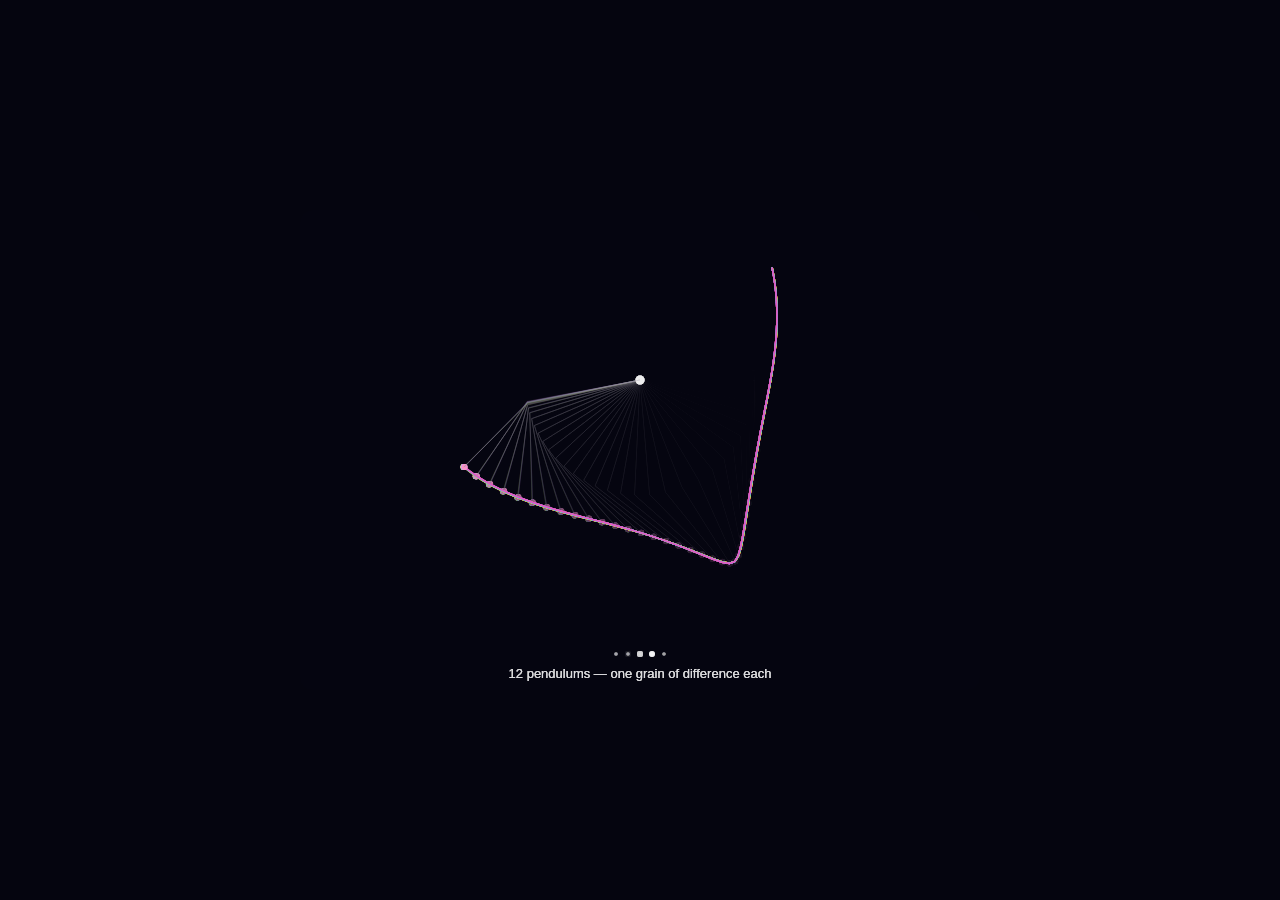
<file: agent/desktop/assets/run_waiting.html>
<!DOCTYPE html>
<html lang="en">
<head>
<meta charset="UTF-8">
<title>Loading</title>
<style>
* { margin: 0; padding: 0; box-sizing: border-box; }
body { background: #05050f; display: flex; align-items: center; justify-content: center; min-height: 100vh; }
canvas { border-radius: 12px; display: block; max-width: 100%; }
</style>
</head>
<body>
<canvas id="dp"></canvas>
<script>
(function(){
  const cv = document.getElementById('dp');
  const ct = cv.getContext('2d');
  const W = 680, H = 480;
  cv.width = W; cv.height = H;

  const N = 12, L1 = 115, L2 = 90, g = 9.8, dt = 0.038;
  const OX = W / 2, OY = 170, TRAIL = 380;

  const msgs = [
    '12 pendulums — one grain of difference each',
    'watch them drift apart: the butterfly effect, live',
    'deterministic chaos: known rules, unknowable futures',
    'this is how the universe works behind the curtain',
    'some things just take time to unfold'
  ];
  let mi = 0, mt = 0, fr = 0;

  const pends = Array.from({ length: N }, (_, i) => ({
    t1: Math.PI * 0.88 + i * 0.00025,
    t2: Math.PI * 0.52,
    w1: 0, w2: 0,
    trail: [],
    hue: (i / N) * 360
  }));

  function step(p) {
    for (let s = 0; s < 5; s++) {
      const d = p.t1 - p.t2;
      const D = 3 - Math.cos(2 * d);
      const a1 = (-3*g*Math.sin(p.t1) - g*Math.sin(p.t1 - 2*p.t2)
        - 2*Math.sin(d)*(p.w2*p.w2*L2 + p.w1*p.w1*L1*Math.cos(d))) / (L1 * D);
      const a2 = (2*Math.sin(d)*(2*p.w1*p.w1*L1 + 2*g*Math.cos(p.t1)
        + p.w2*p.w2*L2*Math.cos(d))) / (L2 * D);
      p.w1 += a1 * dt; p.w2 += a2 * dt;
      p.t1 += p.w1 * dt; p.t2 += p.w2 * dt;
    }
    const x1 = OX + L1 * Math.sin(p.t1), y1 = OY + L1 * Math.cos(p.t1);
    const x2 = x1 + L2 * Math.sin(p.t2), y2 = y1 + L2 * Math.cos(p.t2);
    p.trail.push([x2, y2, x1, y1]);
    if (p.trail.length > TRAIL) p.trail.shift();
    return [x1, y1, x2, y2];
  }

  function draw() {
    fr++;
    ct.fillStyle = 'rgba(5,5,18,0.09)';
    ct.fillRect(0, 0, W, H);

    const pos = pends.map(step);

    pends.forEach((p) => {
      if (p.trail.length < 2) return;
      ct.beginPath();
      ct.moveTo(p.trail[0][0], p.trail[0][1]);
      for (let j = 1; j < p.trail.length; j++)
        ct.lineTo(p.trail[j][0], p.trail[j][1]);
      ct.strokeStyle = `hsla(${p.hue},82%,65%,0.7)`;
      ct.lineWidth = 1.4;
      ct.stroke();
      const [lx, ly] = p.trail[p.trail.length - 1];
      ct.beginPath(); ct.arc(lx, ly, 3, 0, Math.PI * 2);
      ct.fillStyle = `hsl(${p.hue},90%,78%)`; ct.fill();
    });

    pends.forEach((p, i) => {
      if (!pos[i]) return;
      const [x1, y1, x2, y2] = pos[i];
      ct.beginPath(); ct.moveTo(OX, OY); ct.lineTo(x1, y1); ct.lineTo(x2, y2);
      ct.strokeStyle = `hsla(${p.hue},40%,60%,0.09)`;
      ct.lineWidth = 1; ct.stroke();
    });

    ct.beginPath(); ct.arc(OX, OY, 4.5, 0, Math.PI * 2);
    ct.fillStyle = 'rgba(255,255,255,0.55)'; ct.fill();

    mt++;
    if (mt > 260) { mt = 0; mi = (mi + 1) % msgs.length; }
    const raw = mt < 28 ? mt / 28 : mt > 232 ? (260 - mt) / 28 : 1;
    ct.font = '13px -apple-system, BlinkMacSystemFont, sans-serif';
    ct.textAlign = 'center';
    ct.fillStyle = `rgba(255,255,255,${(raw * 0.38).toFixed(2)})`;
    ct.fillText(msgs[mi], W / 2, H - 12);

    const dot = Math.floor(fr / 22) % 5;
    for (let d = 0; d < 5; d++) {
      ct.beginPath();
      ct.arc(W / 2 - 24 + d * 12, H - 36, dot === d ? 3 : 1.8, 0, Math.PI * 2);
      ct.fillStyle = dot === d ? 'rgba(255,255,255,0.78)' : 'rgba(255,255,255,0.14)';
      ct.fill();
    }

    requestAnimationFrame(draw);
  }

  ct.fillStyle = 'rgb(5,5,18)';
  ct.fillRect(0, 0, W, H);
  draw();
})();
</script>
</body>
</html>
</file>
